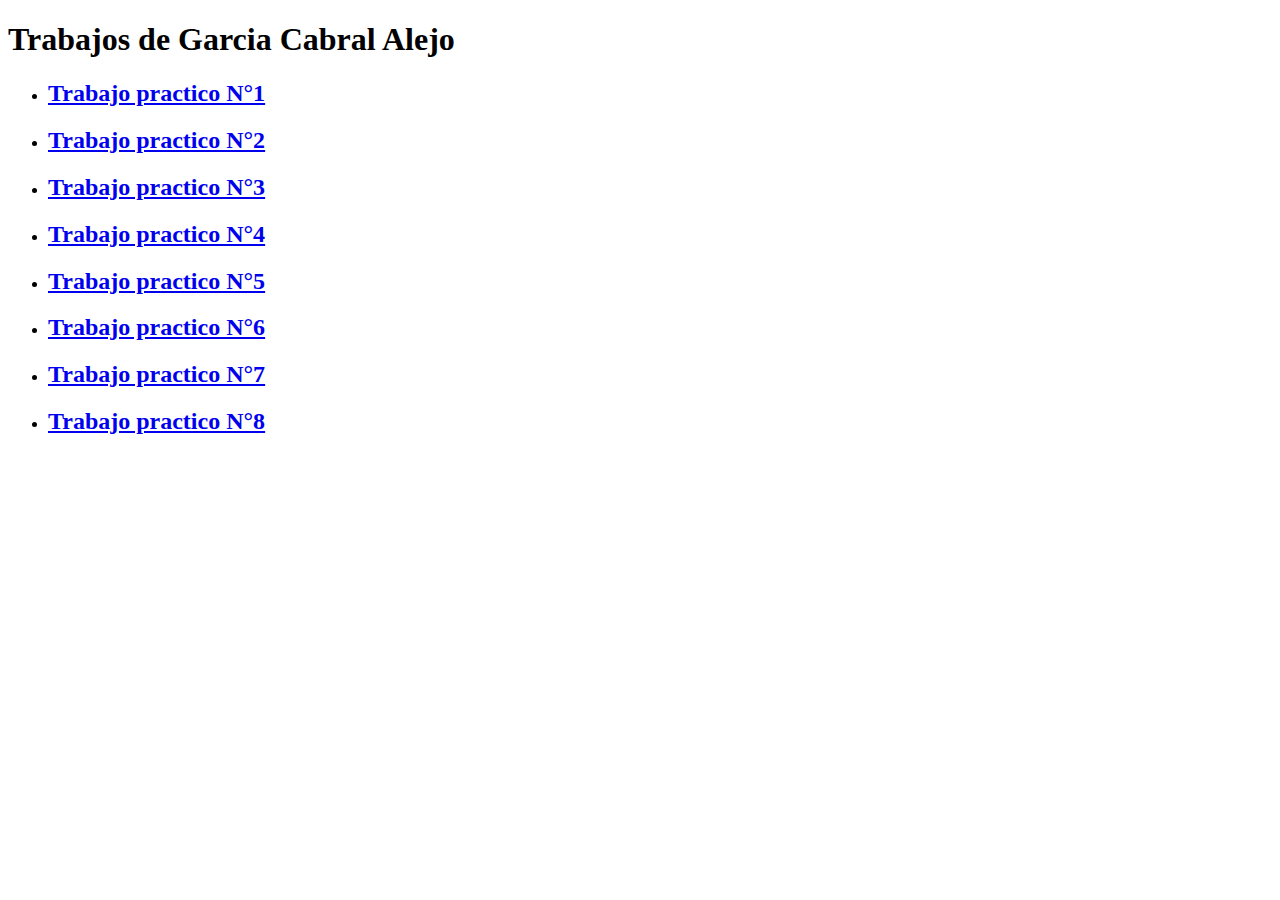
<file: Index.html>
<!DOCTYPE html>
<html lang="es">
    <head>
        <meta charset="UTF-8">
        <meta http-equiv="X-UA-Compatible" content="IE=edge">
        <meta name="viewport" content="width=device-width, initial-scale=1.0">
        <title>Trabajos Plataformas Moviles</title>
    </head>
    <body>
    
        <h1>Trabajos de Garcia Cabral Alejo</h1>
        
            <ul>
                <li>
                    <a href="https://Alejogc18.github.io/plataformas-moviles-entregas/TP-1/Index.html"><h2>Trabajo practico N°1 </h2></a>
                </li>
                <li>
                    <a href="https://Alejogc18.github.io/plataformas-moviles-entregas/TP-2/Index.html"><h2>Trabajo practico N°2 </h2></a>
                </li>
                <li>
                    <a href="https://Alejogc18.github.io/plataformas-moviles-entregas/TP-3/Index.html"><h2>Trabajo practico N°3 </h2></a>
                </li>
                <li>
                    <a href="https://Alejogc18.github.io/plataformas-moviles-entregas/tp-4/index.html"><h2>Trabajo practico N°4 </h2></a>
                </li>
                 <li>
                    <a href="https://Alejogc18.github.io/plataformas-moviles-entregas/tp-5/index.html"><h2>Trabajo practico N°5 </h2></a>
                </li>
                 <li>
                    <a href="https://Alejogc18.github.io/plataformas-moviles-entregas/tp-6/index.html"><h2>Trabajo practico N°6 </h2></a>
                </li>
                <li>
                    <a href="https://Alejogc18.github.io/plataformas-moviles-entregas/tp-7/index.html"><h2>Trabajo practico N°7 </h2></a>
                </li>
                 <li>
                    <a href="https://Alejogc18.github.io/plataformas-moviles-entregas/tp-8/index.html"><h2>Trabajo practico N°8 </h2></a>
                </li>
            </ul>
    </body>
</html
</file>
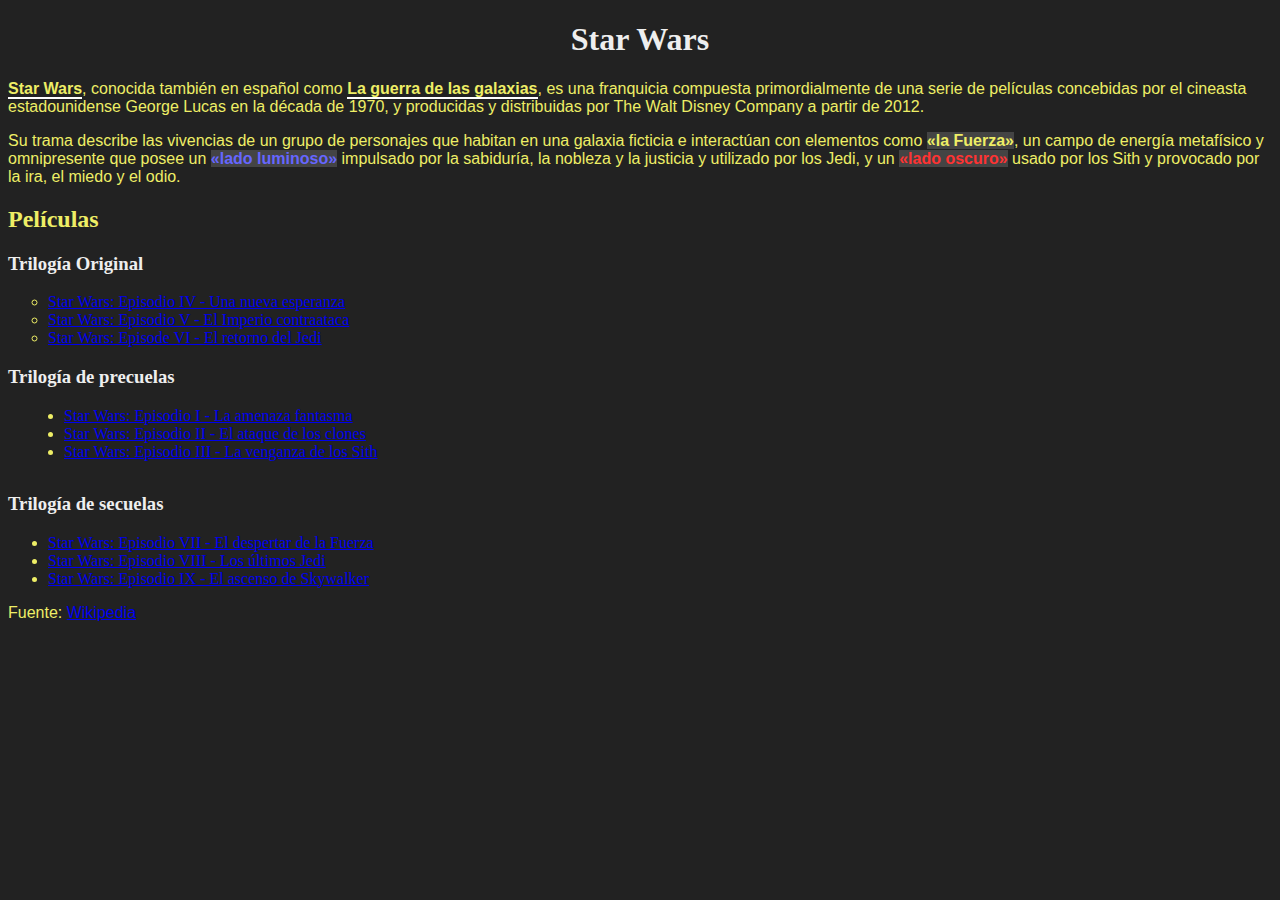
<file: TP-2/Index.html>
<!DOCTYPE html>
<html>
<head>
	<link rel="stylesheet" type="text/css" href="styles.css">
    <meta charset="utf-8">
    <meta name="viewport" content="width=device-width, initial-scale=1">
    <title>TP2 - Selectores CSS</title>
</head>
<body>
    <h1>Star Wars</h1>
    <p><strong>Star Wars</strong>, conocida también en español como <strong>La guerra de las galaxias</strong>, es una franquicia compuesta primordialmente de una serie de películas concebidas por el cineasta estadounidense George Lucas en la década de 1970, y producidas y distribuidas por <a>The Walt Disney Company</a> a partir de 2012.</p>
    <p>Su trama describe las vivencias de un grupo de personajes que habitan en una galaxia ficticia e interactúan con elementos como <span class="the-force">«la Fuerza»</span>, un campo de energía metafísico y omnipresente que posee un <span class="the-force light-side">«lado luminoso»</span> impulsado por la sabiduría, la nobleza y la justicia y utilizado por los Jedi, y un <span class="the-force dark-side">«lado oscuro»</span> usado por los Sith y provocado por la ira, el miedo y el odio.</p>
    <h2>Películas</h2>
    <h3>Trilogía Original</h3>
    <ul id="og-trilogy" class="movies-list">
        <li><a href="https://es.wikipedia.org/wiki/Star_Wars:_Episodio_IV_-_Una_nueva_esperanza">Star Wars: Episodio IV - Una nueva esperanza</a></li>
        <li><a href="https://es.wikipedia.org/wiki/Star_Wars:_Episodio_V_-_El_Imperio_contraataca">Star Wars: Episodio V - El Imperio contraataca</a></li>
        <li><a href="https://es.wikipedia.org/wiki/Star_Wars:_Episode_VI_-_Return_of_the_Jedi">Star Wars: Episode VI - El retorno del Jedi</a></li>
    </ul>
    <h3>Trilogía de precuelas</h3>
	<ul class="movies-list">
	<div class="preculas">
        <li><a href="https://es.wikipedia.org/wiki/Star_Wars:_Episodio_I_-_La_amenaza_fantasma">Star Wars: Episodio I - La amenaza fantasma</a></li>
        <li><a href="https://es.wikipedia.org/wiki/Star_Wars:_Episodio_II_-_El_ataque_de_los_clones">Star Wars: Episodio II - El ataque de los clones</a></li>
        <li><a href="https://es.wikipedia.org/wiki/Star_Wars:_Episodio_III_-_La_venganza_de_los_Sith">Star Wars: Episodio III - La venganza de los Sith</a></li>
    </div>
	</ul>
	
	<div class="secuelas">
	<h3>Trilogía de secuelas</h3>
    <ul class="movies-list">
	
        <li><a href="https://es.wikipedia.org/wiki/Star_Wars:_Episodio_VII_-_El_despertar_de_la_Fuerza">Star Wars: Episodio VII - El despertar de la Fuerza</a></li>
        <li><a href="https://es.wikipedia.org/wiki/Star_Wars:_Episodio_VIII_-_Los_últimos_Jedi">Star Wars: Episodio VIII - Los últimos Jedi</a></li>
        <li><a href="https://es.wikipedia.org/wiki/Star_Wars:_Episodio_IX_-_El_ascenso_de_Skywalker">Star Wars: Episodio IX - El ascenso de Skywalker</a></li>
	</ul>
	</div>
    <p>Fuente: <a href="https://es.wikipedia.org/wiki/Star_Wars">Wikipedia</a></p>
</body>
</html>
</file>
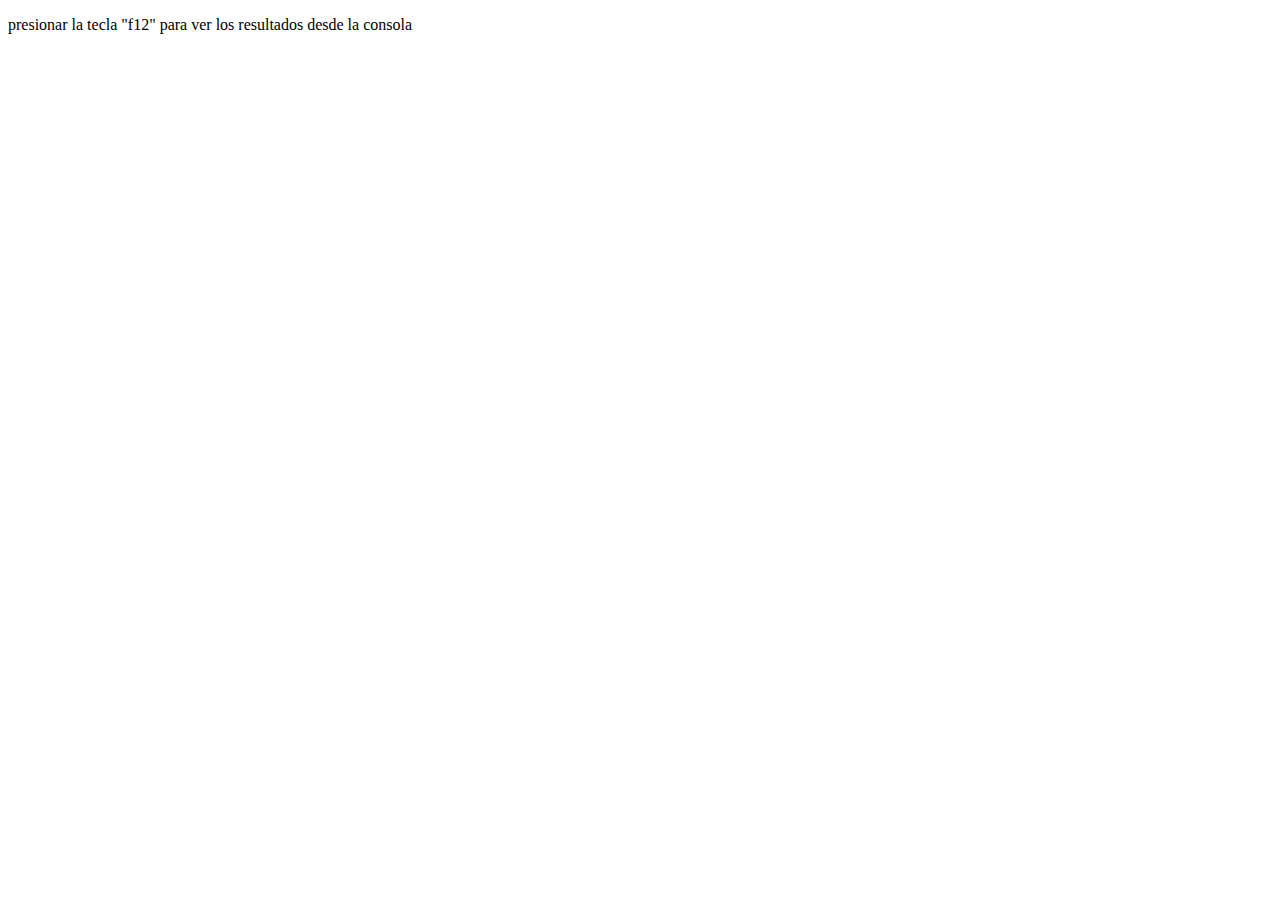
<file: tp-6/index.html>
<!DOCTYPE html>
<html>
<head>
	<meta charset="utf-8">
	<meta name="viewport" content="width=device-width, initial-scale=1">
	<title>Ejercicios JS</title>
</head>
<body>
<p>presionar la tecla "f12" para ver los resultados desde la consola</p>
<script type="text/javascript">
// Numeros

// Implementar una función "suma" que retorne la suma de 2 numeros
// ejemplo: suma(2,3) retorna 5

function suma(n1, n2){
	return n1+n2;
}
console.log("El resultado de la suma entre (2+3) es: ", suma(2,3))


// Implementar una función "elevarAlCubo" que eleve al cubo un numero
// ejemplo: elevarAlCubo(3) retorna 27

function elevarAlCubo(n){
	return n**3
}
console.log("El numero (3) elevado al cubo da: ", elevarAlCubo(3))

// Implementar una función "restoDivisionEntera" para devolver el resto de una división entera entre un dividendo y un divisor
// ejemplo: restoDivisionEntera(3,2) retorna 1
function restoDivisionEntera(n1, n2){
	return n1%n2;
}

console.log("restoDivisionEntera(3,2): ", restoDivisionEntera(3,2))


// Implementar una función "numeroPi" para devolver el numero PI
// ejemplo: numeroPi() retorna 3,14...
function numeroPi(){
return Math.PI
}
console.log("numeroPi(): ", numeroPi())


// Implementar una función "numeroRandom" para devolver un número random / aleatorio
// ejemplo: numeroRandom() retorna 0,123...
function numeroRandom() {
  return Math.random();
}
console.log("numeroRandom(): ", numeroRandom())


// Implementar una función "mejorNumeroRandom" para devolver un número random entre 2 valores recibidos como parámetros
// ejemplo: mejorNumeroRandom(1,6) retorna 3
function mejorNumeroRandom(n1, n2){
  min = Math.ceil(n1);
  max = Math.floor(n2);
  return Math.floor(Math.random() * (max - min + 1) + min);
}

console.log("mejorNumeroRandom(1,6): ", mejorNumeroRandom(1,6))


// Cadenas de Caracteres

// Implementar una función "transformarMayuscula" que transforme a mayúscula la palabra recibida como parámetro
// ejemplo: transformarMayuscula("Plataformas Móviles") retorna "PLATAFORMAS MÓVILES"
function transformarMayuscula(texto){
	return texto.toUpperCase()
}
console.log("transformarMayuscula(\"Plataformas Móviles\"): ", transformarMayuscula("Plataformas Móviles"))


// Implementar una función "primeraLetra" que nos devuelva la inicial de la palabra recibida como parámetro
// ejemplo: primeraLetra("Plataformas") retorna "P"
function primeraLetra(text){
	return text[0];
}

console.log("primeraLetra(\"Plataformas\"): ", primeraLetra("Plataformas"))


// Implementar una función "ultimaLetra" que nos devuelva la letra final la palabra recibida como parámetro
// ejemplo: ultimaLetra("Plataformas") retorna "s"
function ultimaLetra(text){
	return text[text.length-1];
}
console.log("ultimaLetra(\"Plataformas\"): ", ultimaLetra("Plataformas"))


// Implementar una función "primeraLetraMayuscula" que devuelve la palabra original con su primera letra en mayúscula
// ejemplo: primeraLetraMayuscula("plataformas") retorna "Plataformas"
function primeraLetraMayuscula(texto){
return texto.charAt(0).toUpperCase()
}


console.log("primeraLetraMayuscula(\"plataformas\"): ", primeraLetraMayuscula("plataformas"))

// Implementar una función "palabraAListaDeLetras" que dada una palabra me retorne un listado de sus letras
// ejemplo: palabraAListaDeLetras("hola") retorna ['h', 'o', 'l', 'a'];
function palabraAListaDeLetras(texto){
return Array.from(texto)
}
console.log("palabraAListaDeLetras(\"hola\"): ", palabraAListaDeLetras("hola"))


// Implementar una función "listaDeLetrasAPalabra" que dado un listado de letras, devuelva una palabra
// ejemplo: listadoDeLetrasAPalabra(["h", "o", "l", "a"]) retorna "hola";
function listadoDeLetrasAPalabra(array){
var unirArray = array.join("")
return unirArray
}
console.log("listadoDeLetrasAPalabra([\"h\", \"o\", \"l\", \"a\"]): ", listadoDeLetrasAPalabra(["h", "o", "l", "a"]))

// Implementar una función "palabraInvertida" que devuelva la palabra invertida
// ejemplo: palabraInvertida("hola") retorna "aloh";
function palabraInvertida(cad) {
    return cad.split("").reverse().join("");
}
console.log("palabraInvertida(\"hola\"): ", palabraInvertida("hola"))

</script>
</body>
</html>
</file>
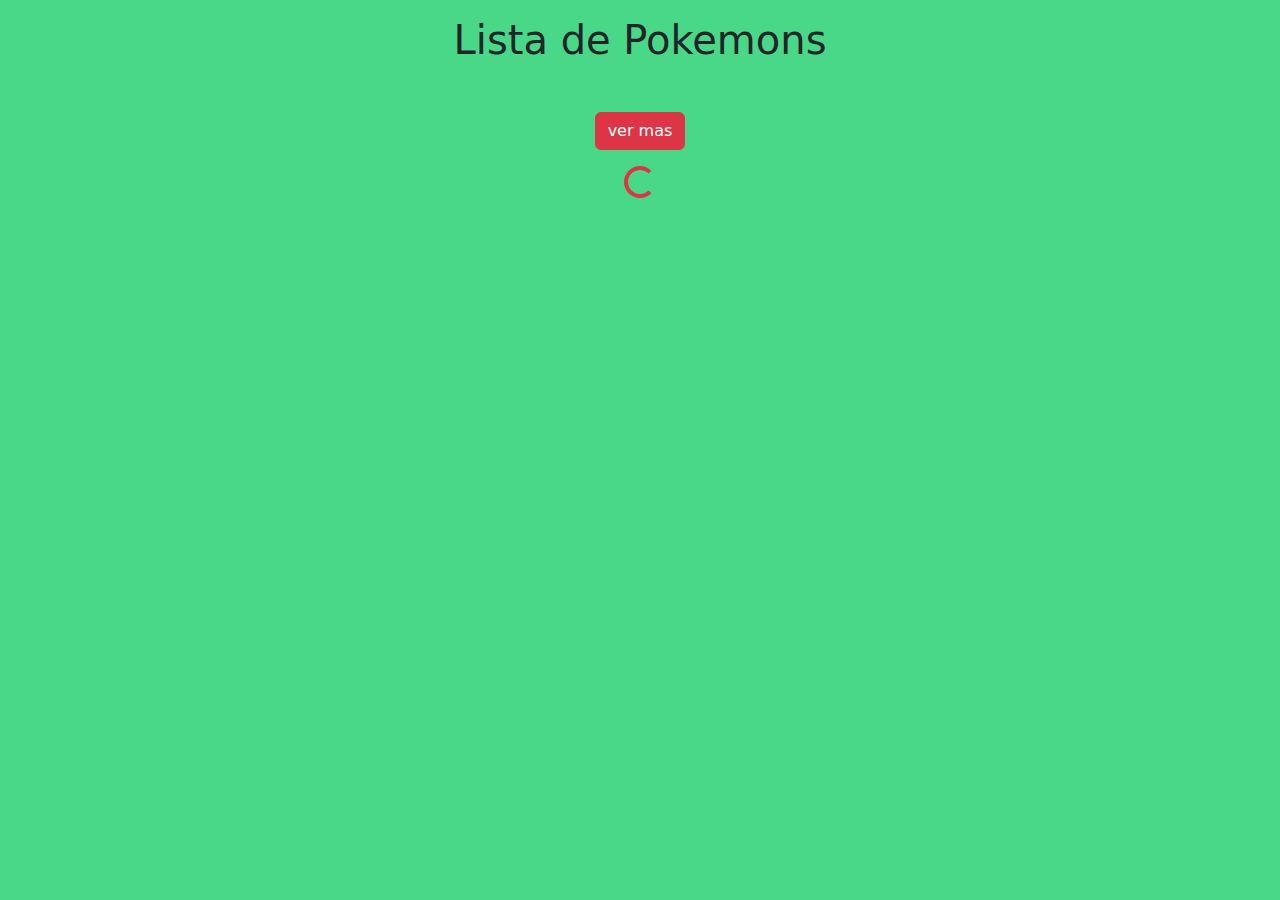
<file: tp-7/index.html>
<!DOCTYPE html>
<html>
    <head>
        <meta charset="utf-8">
        <meta name="viewport" content="width=device-width, initial-scale=1">
        <title>tp-7 API Pokedex</title>
        <link rel="stylesheet" href="https://cdn.jsdelivr.net/npm/bootstrap@5.2.1/dist/css/bootstrap.min.css">
        <link rel="stylesheet" href="https://cdn.jsdelivr.net/npm/bootstrap-icons@1.9.1/font/bootstrap-icons.css">
        <link rel="stylesheet" href="styles.css">
    </head>
    <body>
        <h1 class="text-center my-3">
            Lista de Pokemons
        </h1>
        <div class="container-xxl">
            <div id="container-pokemon" class="row row-cols-lg-6 row-cols-sm-3 row-cols-2 justify-content-center g-lg-2 g-3 my-4 mx-2">
            </div>
            <button type="button" class="btn btn-danger mb-3" onclick="morePokemons()">ver mas</button>
        </div>
        <div id="spinner" class="spinner-border text-danger mx-auto mb-5" role="status">
            <span class="visually-hidden">cargando</span>
        </div>
        <script src="script.js"></script>
        <script src="https://cdn.jsdelivr.net/npm/bootstrap@5.2.1/dist/js/bootstrap.bundle.min.js"></script>
    </body>
</html>
</file>
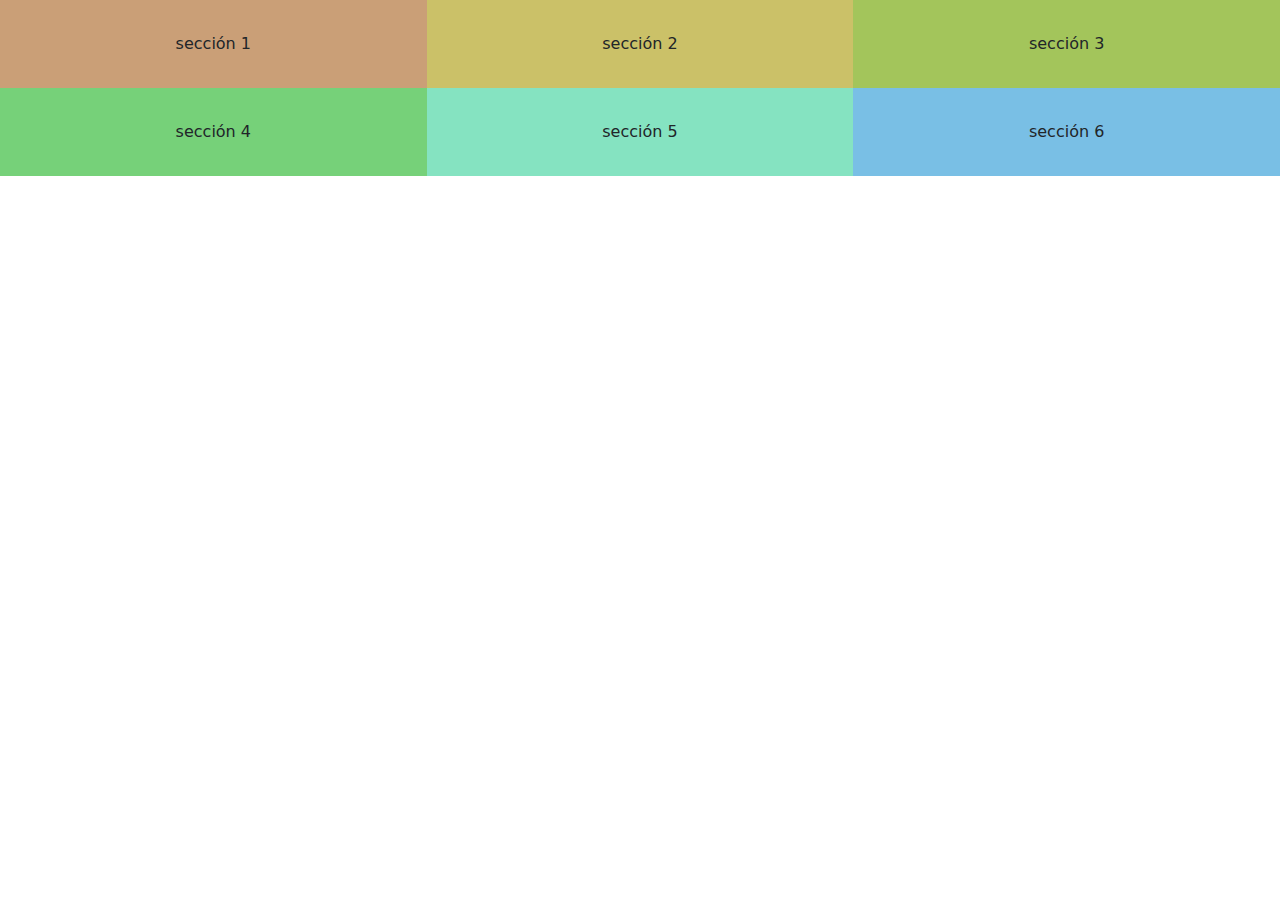
<file: tp-4/layout1.html>
<!DOCTYPE html>
<html>
	<head>
		<meta charset="utf-8">
		<meta name="viewport" content="width=device-width, initial-scale=1">
		<title>TP4 - Bootstrap - Layout N1</title>
		<style type="text/css">
			.section { padding: 2em 0 }
			.section-1 { background-color: #CA9F77;}
			.section-2 { background-color: #CBC168;}
			.section-3 { background-color: #A3C55B;}
			.section-4 { background-color: #76D179;}
			.section-5 { background-color: #85E3C1;}
			.section-6 { background-color: #79BFE5;}
		</style>
		<link href="https://cdn.jsdelivr.net/npm/bootstrap@5.1.3/dist/css/bootstrap.min.css" rel="stylesheet">
	</head>
	<body class="text-center">
		<div class="row g-0">
			<div class="col-12 col-sm-6 col-md-4">
				<div class="section section-1">sección 1</div>
			</div>
			<div class="col-12 col-sm-6 col-md-4">
				<div class="section section-2">sección 2</div>
			</div>
			<div class="col-12 col-sm-6 col-md-4">
				<div class="section section-3">sección 3</div>
			</div>
			<div class="col-12 col-sm-6 col-md-4">
				<div class="section section-4">sección 4</div>
			</div>
			<div class="col-12 col-sm-6 col-md-4">
				<div class="section section-5">sección 5</div>
			</div>
			<div class="col-12 col-sm-6 col-md-4">
				<div class="section section-6">sección 6</div>
			</div>
		</div>
    
	</body>
</html>
</file>
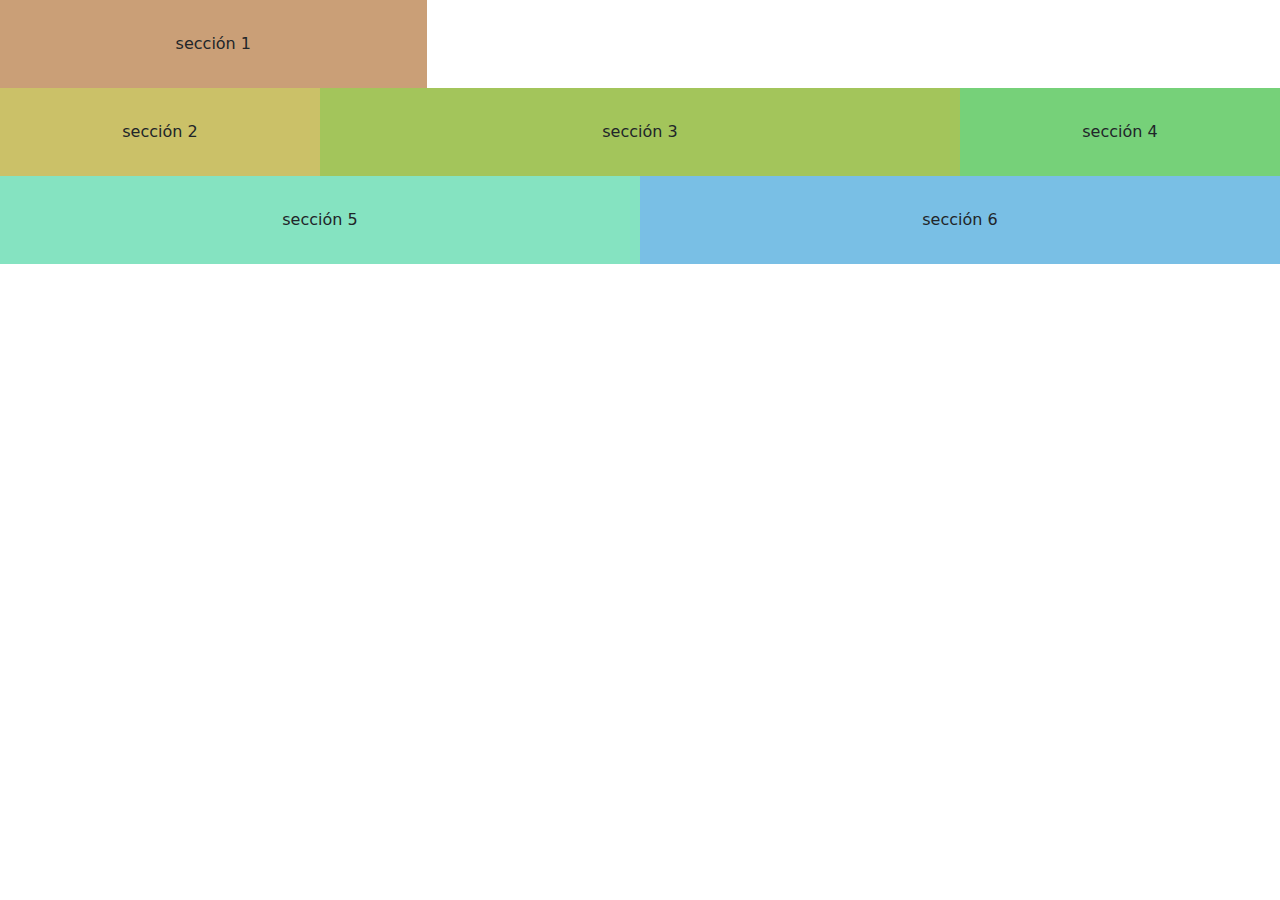
<file: tp-4/layout2.html>
<!DOCTYPE html>
<html>
	<head>
		<meta charset="utf-8">
		<meta name="viewport" content="width=device-width, initial-scale=1">
		<title>TP4 - Bootstrap - Layout N2</title>
		<style type="text/css">
			.section { padding: 2em 0 }
			.section-1 { background-color: #CA9F77;}
			.section-2 { background-color: #CBC168;}
			.section-3 { background-color: #A3C55B;}
			.section-4 { background-color: #76D179;}
			.section-5 { background-color: #85E3C1;}
			.section-6 { background-color: #79BFE5;}
		</style>
		<link href="https://cdn.jsdelivr.net/npm/bootstrap@5.1.3/dist/css/bootstrap.min.css" rel="stylesheet">
	</head>
	<body class="text-center">
		<div class="row g-0">
			<div class="col-12 col-sm-6 col-md-4">
				<div class="section section-1">sección 1</div>
			</div>
			<div class="w-100"></div>
			<div class="col-12 col-sm-4 col-md">
				<div class="section section-2">sección 2</div>
			</div>
			<div class="col-12 col-sm-4 col-md-6">
				<div class="section section-3">sección 3</div>
			</div>
			<div class="col-12 col-sm-4 col-md">
				<div class="section section-4">sección 4</div>
			</div>
			<div class="col-6 col-sm-6 col-md-6">
				<div class="section section-5">sección 5</div>
			</div>
			<div class="col-6 col-sm-6 col-md-6">
				<div class="section section-6">sección 6</div>
			</div>
		</div>
    
	</body>
</html>
</file>
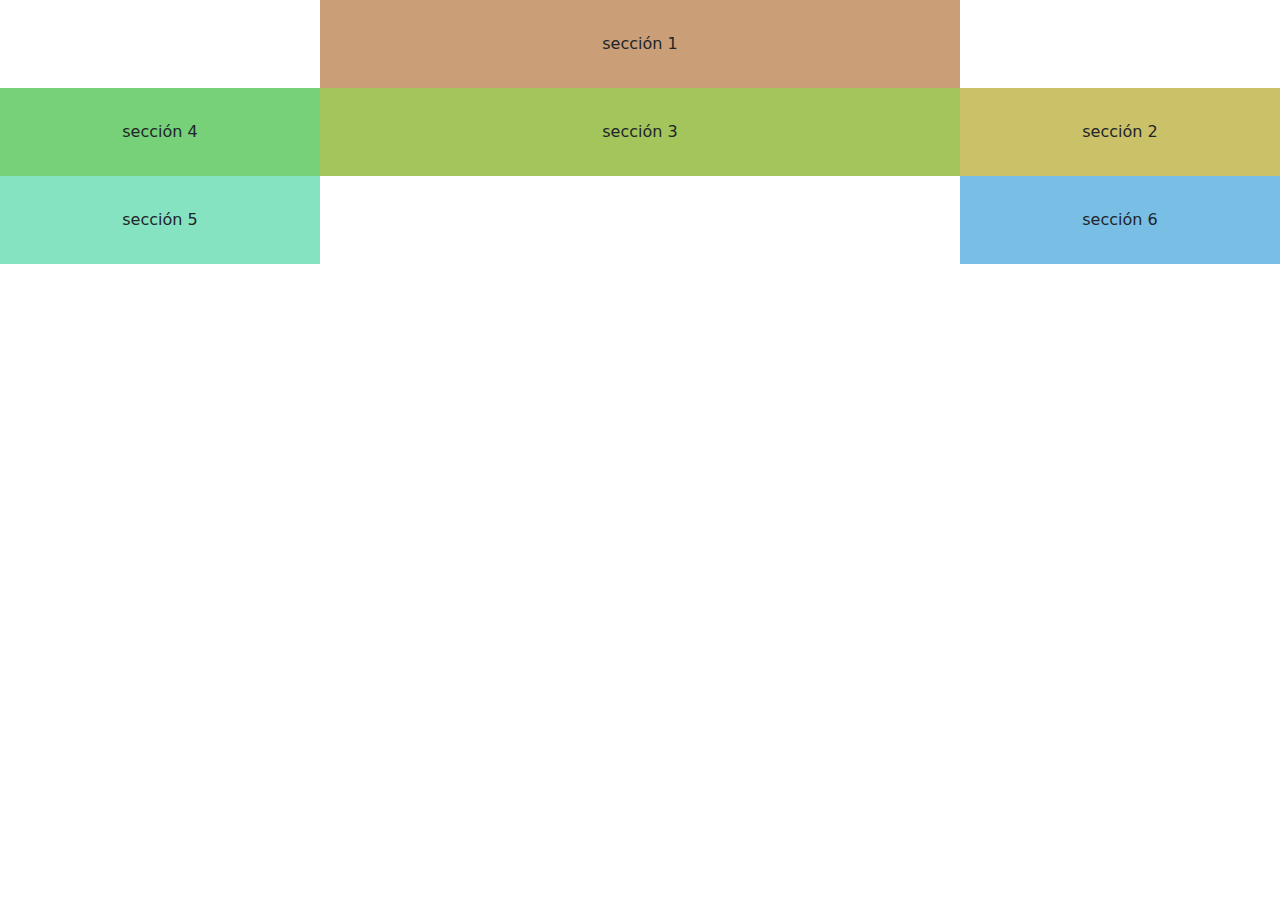
<file: tp-4/layout3.html>
<!DOCTYPE html>
<html>
	<head>
		<meta charset="utf-8">
		<meta name="viewport" content="width=device-width, initial-scale=1">
		<title>TP4 - Bootstrap - Layout N3</title>
		<style type="text/css">
			.section { padding: 2em 0 }
			.section-1 { background-color: #CA9F77;}
			.section-2 { background-color: #CBC168;}
			.section-3 { background-color: #A3C55B;}
			.section-4 { background-color: #76D179;}
			.section-5 { background-color: #85E3C1;}
			.section-6 { background-color: #79BFE5;}
		</style>
		<link href="https://cdn.jsdelivr.net/npm/bootstrap@5.1.3/dist/css/bootstrap.min.css" rel="stylesheet">
	</head>
	<body class="text-center">
		<div class="row g-0">
			
			<div class="col-12 order-1 col-sm-6 offset-sm-3">
				<div class="section section-1">sección 1</div>
			</div>
			<div class="col-w-100 order-2"></div>
			
			<div class="col-12 order-4 col-sm-4 col-md-3">
				<div class="section section-2">sección 2</div>
			</div>
			<div class="col-12 order-3 col-sm-4 col-md-6">
				<div class="section section-3">sección 3</div>
			</div>
			<div class="col-12 order-2 col-sm-4 col-md-3">
				<div class="section section-4">sección 4</div>
			</div>
			<div class="d-none d-sm-block col-sm-6 order-sm-5 d-md-block col-md-3 order-sm-6">
				<div class="section section-5">sección 5</div>
			</div>
			<div class="col-12 order-5 col-sm-6 order-sm-6 col-md-3 offset-md-6 order-sm-5">
				<div class="section section-6">sección 6</div>
			</div>
		</div>
    
	</body>
</html>
</file>
<file: TP-2/styles.css>
body {
	background-color: #222;
	color: #ee6; 
}
h1{
	text-align:center;
}
h1, h1, h3{
	color:#eee;
}
p {
	font-family:sans-serif;
}
strong {
	 border-bottom: 2px solid #fff;
}
span.the-force{
	background-color: #444;
	font-weight: bolder;
}
span.light-side{
	color:#66f;
}
span.dark-side{
	color:#f33;
}
#og-trilogy{
	list-style-type: circle;
}
div.preculas{
	padding-left:1em;
}
div.secuelas{
	margin-top:2em;
}
</file>
<file: tp-7/styles.css>
body {
    background-color: rgb(73, 216, 135 );
    text-align: center;
}
</file>
